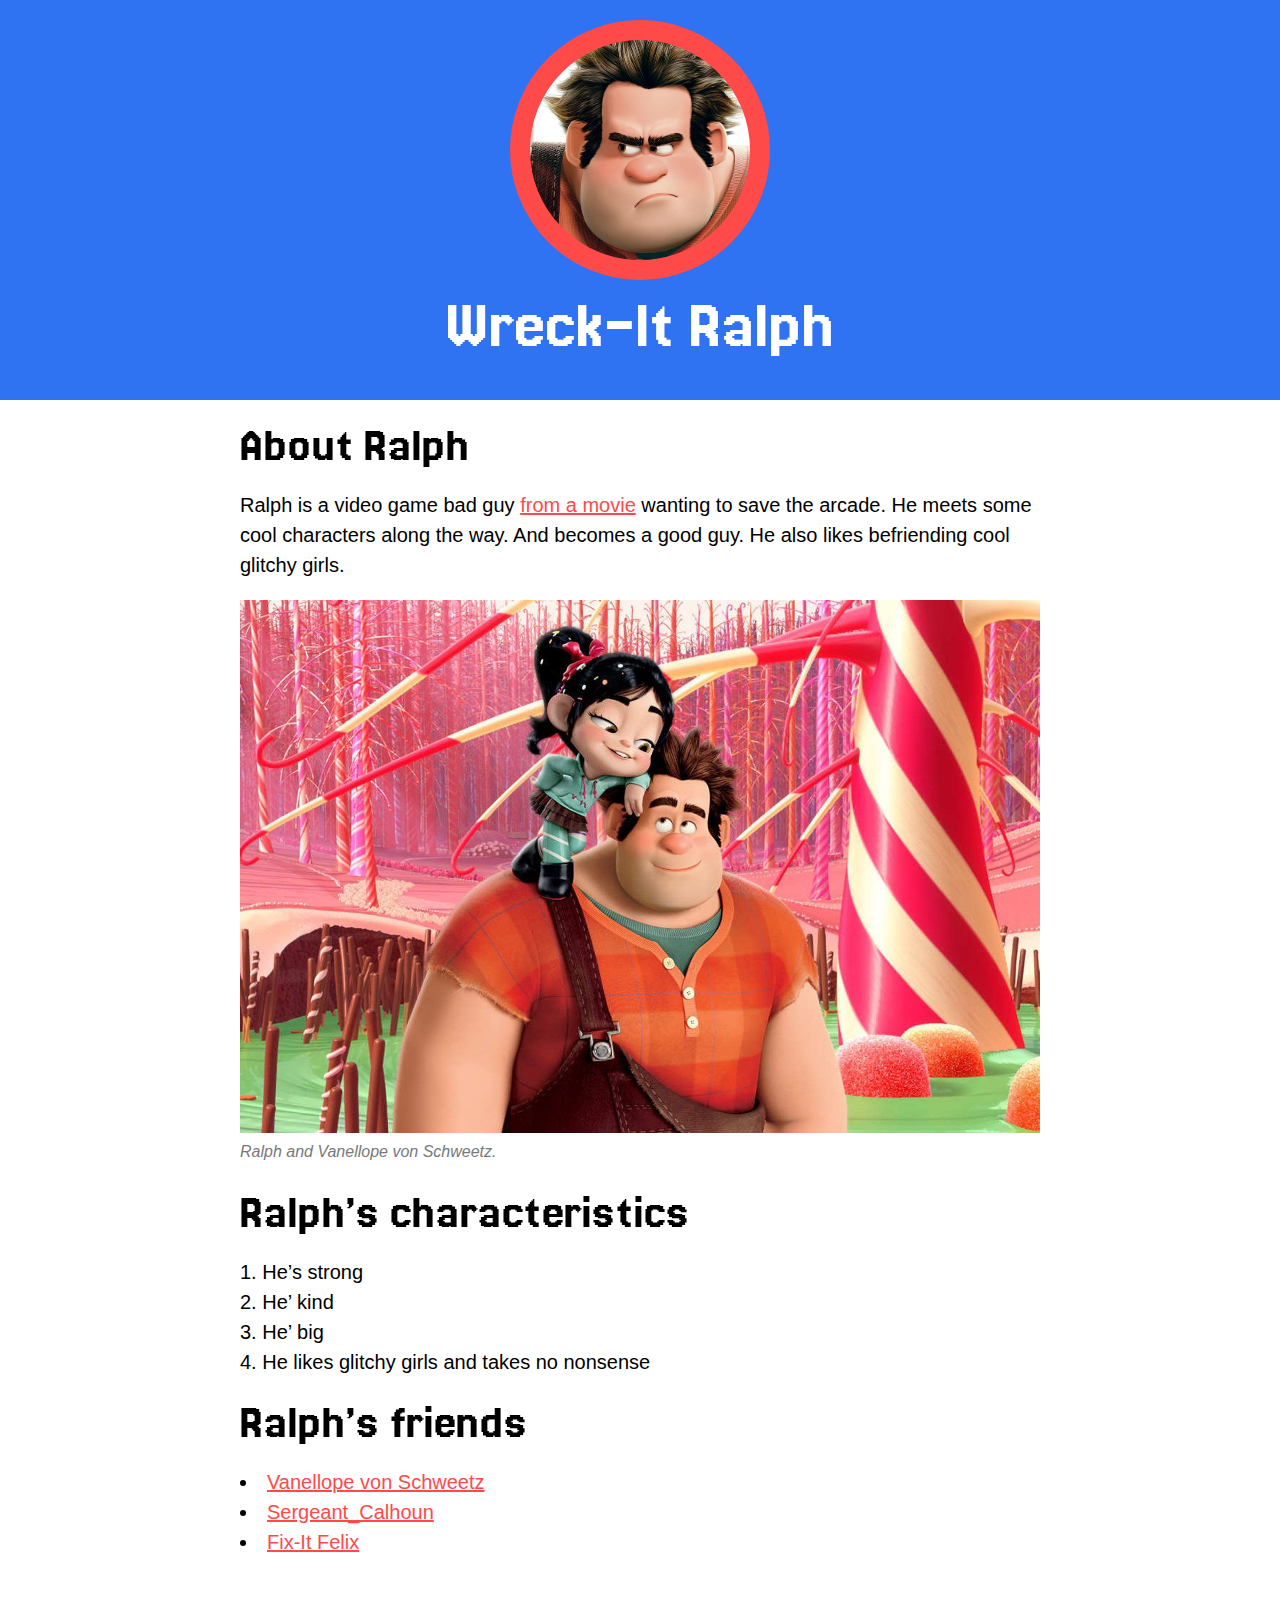
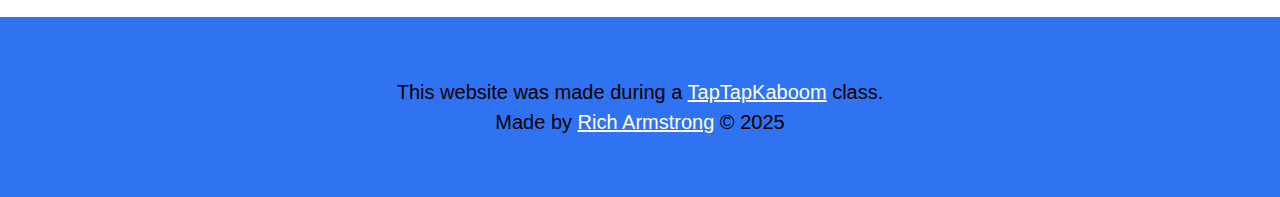
<file: index.html>
<!DOCTYPE html>
<html>
<head>
    <meta charset="UTF-8">
    <meta name="viewport" content="width=device-width, user-scalable=no, initial-scale=1.0">
    <title>Wreck-It Ralph</title>
    <link rel="icon" href="./img/ralph-icon.jpeg">
    <link rel="stylesheet" href="./css/style.css?v=2">
</head>
<body>

    <!-- header -->
     <header>
        <div class="pfp"></div>
        <h1>Wreck-It Ralph</h1>
     </header>

    <!-- main -->
     <main>
        <h2>About Ralph</h2>
        <p>Ralph is a video game bad guy <a href="https://www.imdb.com/title/tt1772341/" target="_blank">from a movie</a> wanting to save the arcade. He meets some cool characters along the way. And becomes a good guy. He also likes befriending cool glitchy girls.</p>
        <img src="./img/ralph-about.jpg" alt="About Ralph">
        <p class="caption">Ralph and Vanellope von Schweetz.</p>
        <h2>Ralph&rsquo;s characteristics</h2>
        <ol>
            <li>He&rsquo;s strong</li>
            <li>He&rsquo; kind</li>
            <li>He&rsquo; big</li>
            <li>He likes glitchy girls and takes no nonsense</li>
        </ol>
        <h2>Ralph&rsquo;s friends</h2>
        <ul>
            <li><a href="https://disney.fandom.com/wiki/Vanellope_von_Schweetz?v=1" target="_blank">Vanellope von Schweetz</a></li>
            <li><a href="https://wreckitralph.fandom.com/wiki/Sergeant Calhoun" target="_blank">Sergeant_Calhoun</a></li>
            <li><a href="https://wreckitralph.fandom.com/wiki/Fix-It_Felix,_Jr._(character)">Fix-It Felix</a></li>
        </ul>
     </main>

    <!-- footer -->
     <footer>
        <div class="content">
            <p>This website was made during a <a href="https://www.taptapkaboom.com" target="_blank">TapTapKaboom</a> class. <br>Made by <a href="https://www.richarmstrong.net" target="_blank">Rich Armstrong</a> &#169; 2025</p>
        </div>
     </footer>
    
</body>
</html>
</file>
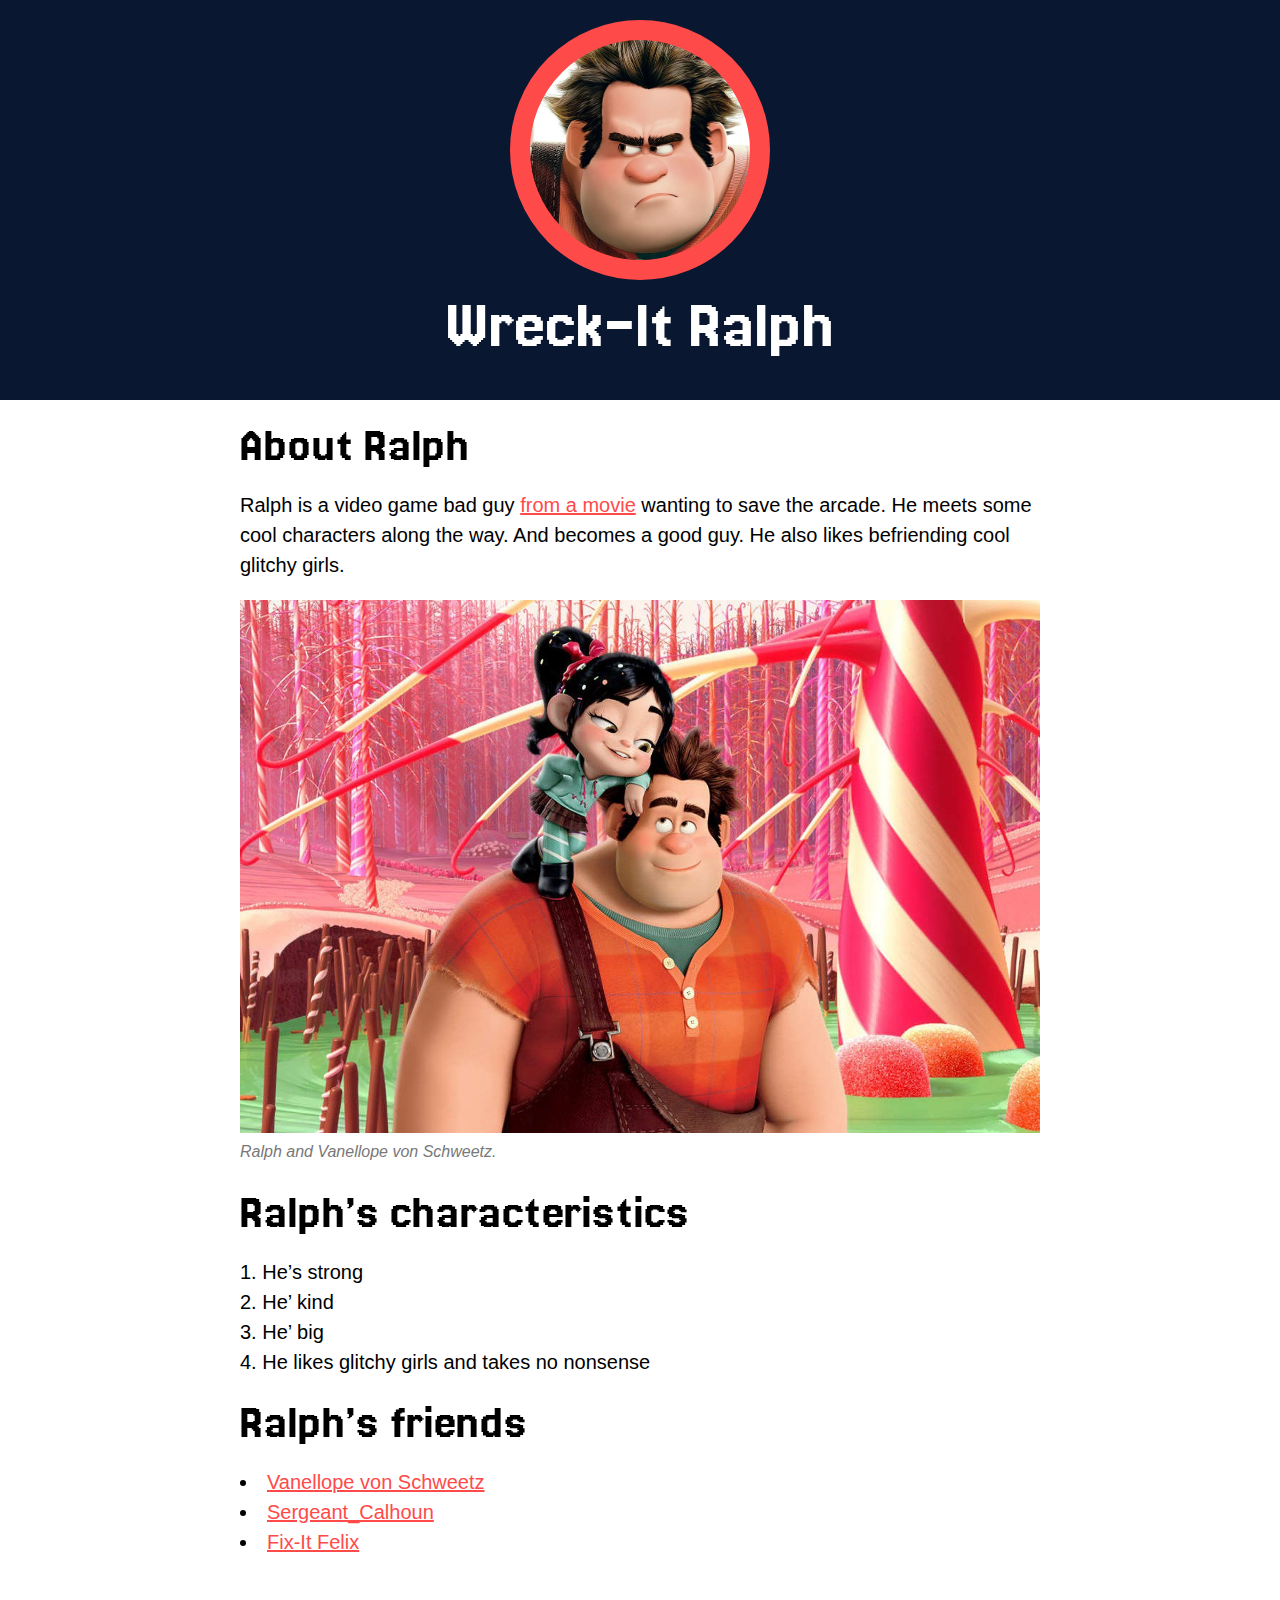
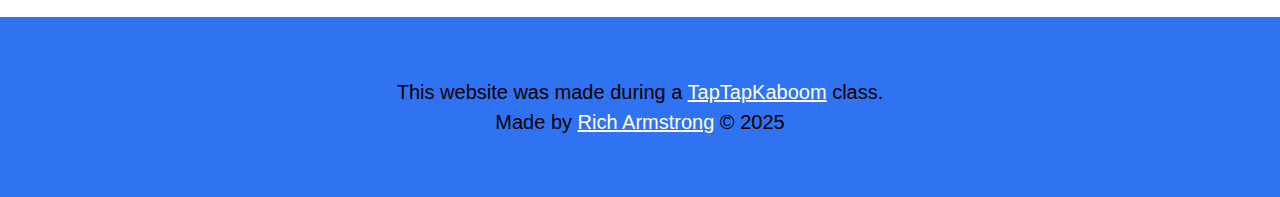
<file: ralph2.html>
<!DOCTYPE html>
<html>
<head>
    <meta charset="UTF-8">
    <meta name="viewport" content="width=device-width, user-scalable=no, initial-scale=1.0">
    <title>Wreck-It Ralph</title>
    <link rel="icon" href="./img/ralph-icon.jpeg">
    <link rel="stylesheet" href="./css/style2.css?v=2">
</head>
<body>

    <!-- header -->
     <header>
        <div class="pfp"></div>
        <h1>Wreck-It Ralph</h1>
     </header>

    <!-- main -->
     <main>
        <h2>About Ralph</h2>
        <p>Ralph is a video game bad guy <a href="https://www.imdb.com/title/tt1772341/" target="_blank">from a movie</a> wanting to save the arcade. He meets some cool characters along the way. And becomes a good guy. He also likes befriending cool glitchy girls.</p>
        <img src="./img/ralph-about.jpg" alt="About Ralph">
        <p class="caption">Ralph and Vanellope von Schweetz.</p>
        <h2>Ralph&rsquo;s characteristics</h2>
        <ol>
            <li>He&rsquo;s strong</li>
            <li>He&rsquo; kind</li>
            <li>He&rsquo; big</li>
            <li>He likes glitchy girls and takes no nonsense</li>
        </ol>
        <h2>Ralph&rsquo;s friends</h2>
        <ul>
            <li><a href="./vanellope.html">Vanellope von Schweetz</a></li>
            <li><a href="https://wreckitralph.fandom.com/wiki/Sergeant Calhoun" target="_blank">Sergeant_Calhoun</a></li>
            <li><a href="https://wreckitralph.fandom.com/wiki/Fix-It_Felix,_Jr._(character)">Fix-It Felix</a></li>
        </ul>
     </main>

    <!-- footer -->
     <footer>
        <div class="content">
            <p>This website was made during a <a href="https://www.taptapkaboom.com" target="_blank">TapTapKaboom</a> class. <br>Made by <a href="https://www.richarmstrong.net" target="_blank">Rich Armstrong</a> &#169; 2025</p>
        </div>
     </footer>
    
</body>
</html>
</file>
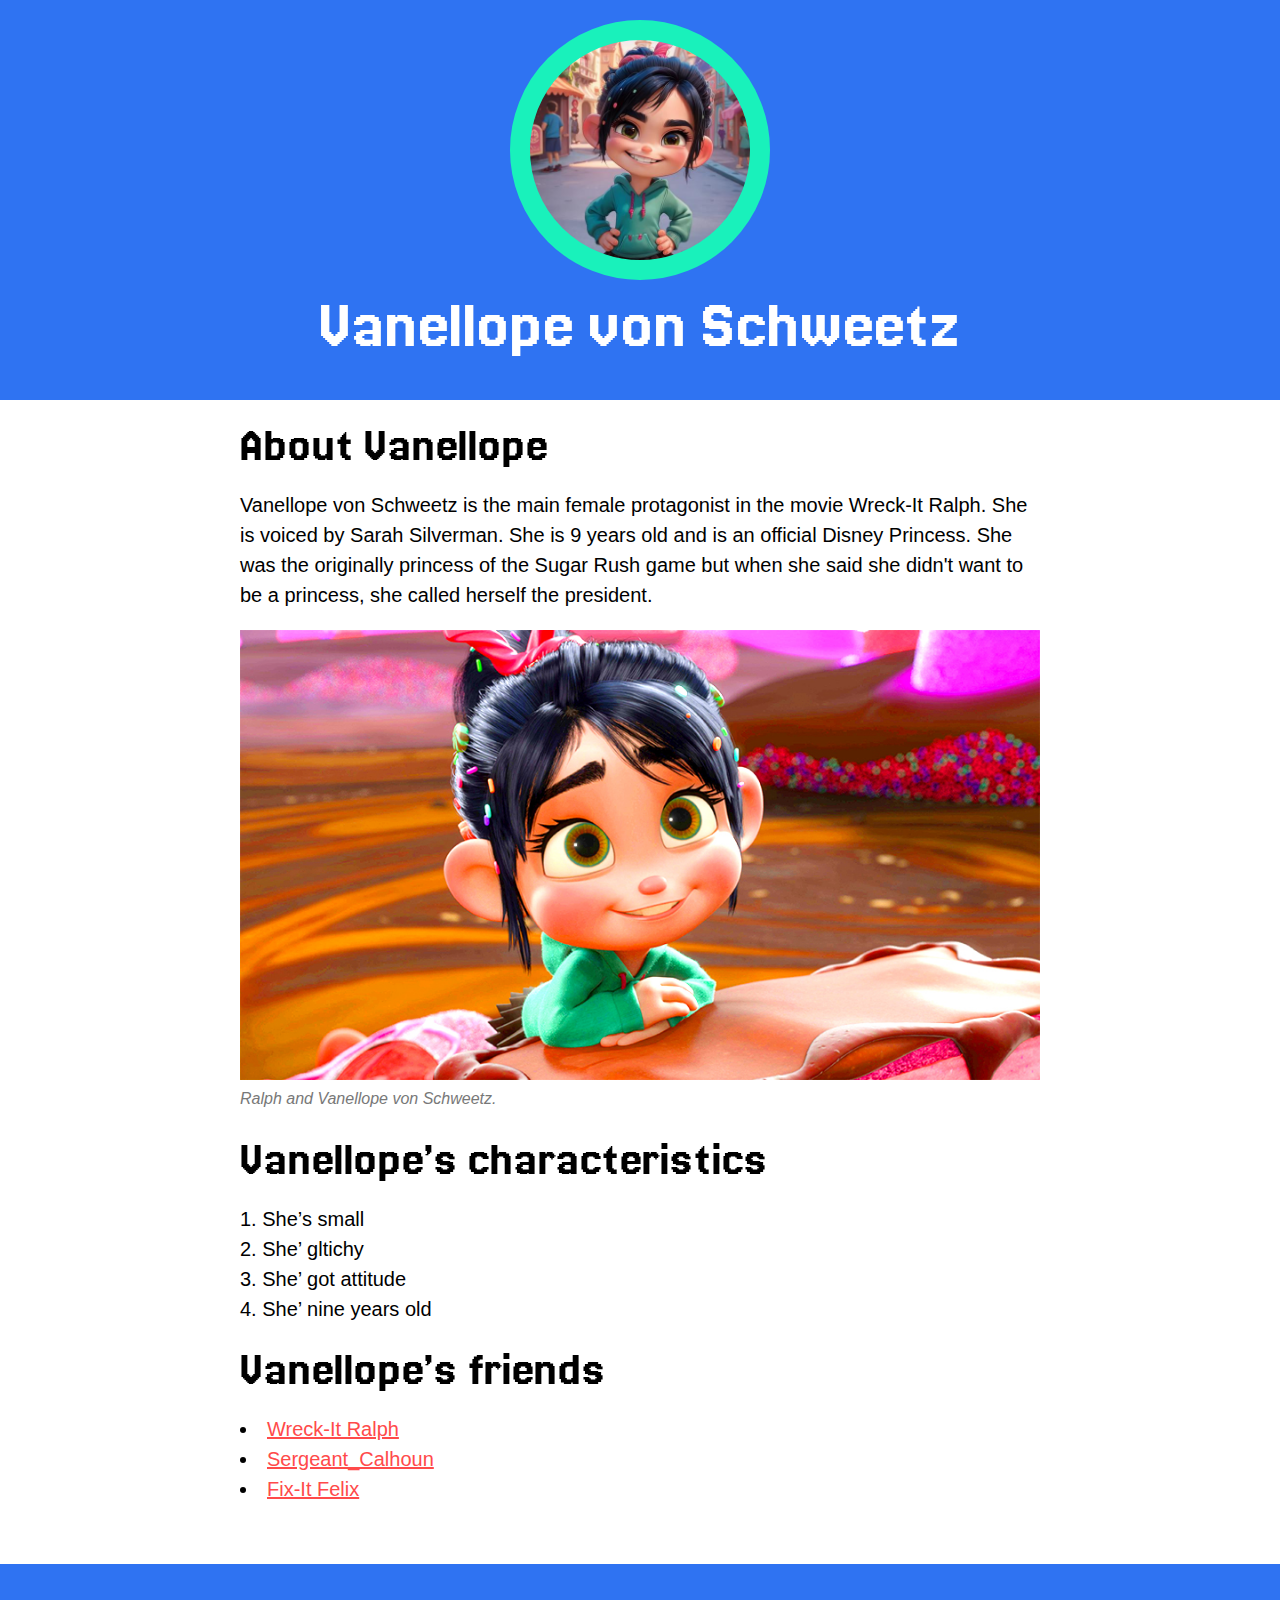
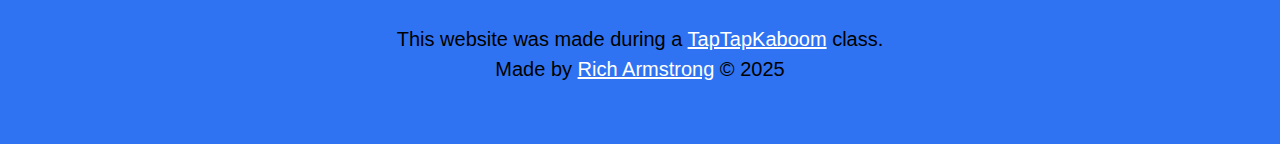
<file: vanellope.html>
<!DOCTYPE html>
<html>
<head>
    <meta charset="UTF-8">
    <meta name="viewport" content="width=device-width, user-scalable=no, initial-scale=1.0">
    <title>Vanellope von Schweetz</title>
    <link rel="icon" href="./img/vanellope-icon.jpeg">
    <link rel="stylesheet" href="./css/style.css?v=2">
</head>
<body>

    <!-- header -->
     <header>
        <div class="pfp vanellope"></div>
        <h1>Vanellope von Schweetz</h1>
     </header>

    <!-- main -->
     <main>
        <h2>About Vanellope</h2>
        <p>Vanellope von Schweetz is the main female protagonist in the movie Wreck-It Ralph. She is voiced by Sarah Silverman. She is 9 years old and is an official Disney Princess. She was the originally princess of the Sugar Rush game but when she said she didn't want to be a princess, she called herself the president.</p>
        <img src="./img/vanellope-big.jpg" alt="About Vanellope">
        <p class="caption">Ralph and Vanellope von Schweetz.</p>
        <h2>Vanellope&rsquo;s characteristics</h2>
        <ol>
            <li>She&rsquo;s small</li>
            <li>She&rsquo; gltichy</li>
            <li>She&rsquo; got attitude</li>
            <li>She&rsquo; nine years old</li>
        </ol>
        <h2>Vanellope&rsquo;s friends</h2>
        <ul>
            <li><a href="./index.html">Wreck-It Ralph</a></li>
            <li><a href="https://wreckitralph.fandom.com/wiki/Sergeant Calhoun" target="_blank">Sergeant_Calhoun</a></li>
            <li><a href="https://wreckitralph.fandom.com/wiki/Fix-It_Felix,_Jr._(character)">Fix-It Felix</a></li>
        </ul>
     </main>

    <!-- footer -->
     <footer>
        <div class="content">
            <p>This website was made during a <a href="https://www.taptapkaboom.com" target="_blank">TapTapKaboom</a> class. <br>Made by <a href="https://www.richarmstrong.net" target="_blank">Rich Armstrong</a> &#169; 2025</p>
        </div>
     </footer>
    
</body>
</html>
</file>
<file: css/style.css>
@import url('https://fonts.googleapis.com/css2?family=Jersey+10&family=Jersey+20&display=swap');

body{
    font-family: Arial, Helvetica, sans-serif;
}

html, body{
    margin: 0;
    padding: 0;
}

p, ul, ol{
    font-size: 20px;
    line-height: 30px;
}

ul, ol{
    padding: 0;
    list-style-position: inside;
}

a, a:visited{
    color: rgb(255, 74, 74);
}

a:hover{
    color: rgb(74, 119, 255);
}

a:active{
    color: rgb(164, 74, 255);
}

p.caption{
    font-size: 16px;
    color: rgb(120, 120, 120);
    font-style: oblique;
    margin: 0;
}

header{
    text-align: center;
    background-color: rgb(47, 115, 242);
    padding: 20px;
}

header .pfp{
    width: 220px;
    height: 220px;
    border: 20px solid rgb(255, 74, 74);
    border-radius: 50%;
    background-image: url('./../img/ralph-with-vanellope.webp');
    background-repeat: no-repeat;
    background-position: -120px -24px;
    background-size: 210%;
    margin: 0 auto;
}

header .pfp.vanellope {
    background-image: url('./../img/vanellope.jpeg');
    background-position: 0 0;
    background-size: cover;
    border-color: rgb(25, 241, 187);
}

h1{
    font-family: "Jersey 20", sans-serif;
    font-weight: 400;
    font-style: normal;
    font-size: 70px;
    margin: 10px 0 20px 0;
    color: white
}

h2{
    font-family: "Jersey 20", sans-serif;
    font-weight: 400;
    font-style: normal;
    font-size: 50px;
    margin: 20px 0;
}

@media (max-width: 600px) {
    h1{
        font-size: 50px;
    }

    h2{
        font-size: 40px;
    }
}

main{
    max-width: 800px;
    margin: 0 auto;
    padding: 0 20px;
}

main img{
    max-width: 100%;
}

/* footer */
footer{
    background-color: rgb(47, 115, 242);
    padding: 40px;
    text-align: center;
    margin-top: 60px;
}

footer .content{
    max-width: 800px;
    margin: 0 auto;
}

footer a,
footer a:visited {
    color: white;
}
footer a:hover{
    color: rgb(255, 192, 74);
}

@media (max-width: 600px) {
    footer p{
        font-size: 16px;
    }
}
</file>
<file: css/style2.css>
@import url('https://fonts.googleapis.com/css2?family=Jersey+10&family=Jersey+20&display=swap');

body{
    font-family: Arial, Helvetica, sans-serif;
}

html, body{
    margin: 0;
    padding: 0;
}

p, ul, ol{
    font-size: 20px;
    line-height: 30px;
}

ul, ol{
    padding: 0;
    list-style-position: inside;
}

a, a:visited{
    color: rgb(255, 74, 74);
}

a:hover{
    color: rgb(74, 119, 255);
}

a:active{
    color: rgb(164, 74, 255);
}

p.caption{
    font-size: 16px;
    color: rgb(120, 120, 120);
    font-style: oblique;
    margin: 0;
}

header{
    text-align: center;
    background-color: rgb(10, 23, 49);
    padding: 20px;
}

header .pfp{
    width: 220px;
    height: 220px;
    border: 20px solid rgb(255, 74, 74);
    border-radius: 50%;
    background-image: url('./../img/ralph-with-vanellope.webp');
    background-repeat: no-repeat;
    background-position: -120px -24px;
    background-size: 210%;
    margin: 0 auto;
}

header .pfp.vanellope {
    background-image: url('./../img/vanellope.jpeg');
    background-position: 0 0;
    background-size: cover;
    border-color: rgb(25, 241, 187);
}

h1{
    font-family: "Jersey 20", sans-serif;
    font-weight: 400;
    font-style: normal;
    font-size: 70px;
    margin: 10px 0 20px 0;
    color: white
}

h2{
    font-family: "Jersey 20", sans-serif;
    font-weight: 400;
    font-style: normal;
    font-size: 50px;
    margin: 20px 0;
}

@media (max-width: 600px) {
    h1{
        font-size: 50px;
    }

    h2{
        font-size: 40px;
    }
}

main{
    max-width: 800px;
    margin: 0 auto;
    padding: 0 20px;
}

main img{
    max-width: 100%;
}

/* footer */
footer{
    background-color: rgb(47, 115, 242);
    padding: 40px;
    text-align: center;
    margin-top: 60px;
}

footer .content{
    max-width: 800px;
    margin: 0 auto;
}

footer a,
footer a:visited {
    color: white;
}
footer a:hover{
    color: rgb(255, 192, 74);
}

@media (max-width: 600px) {
    footer p{
        font-size: 16px;
    }
}
</file>
